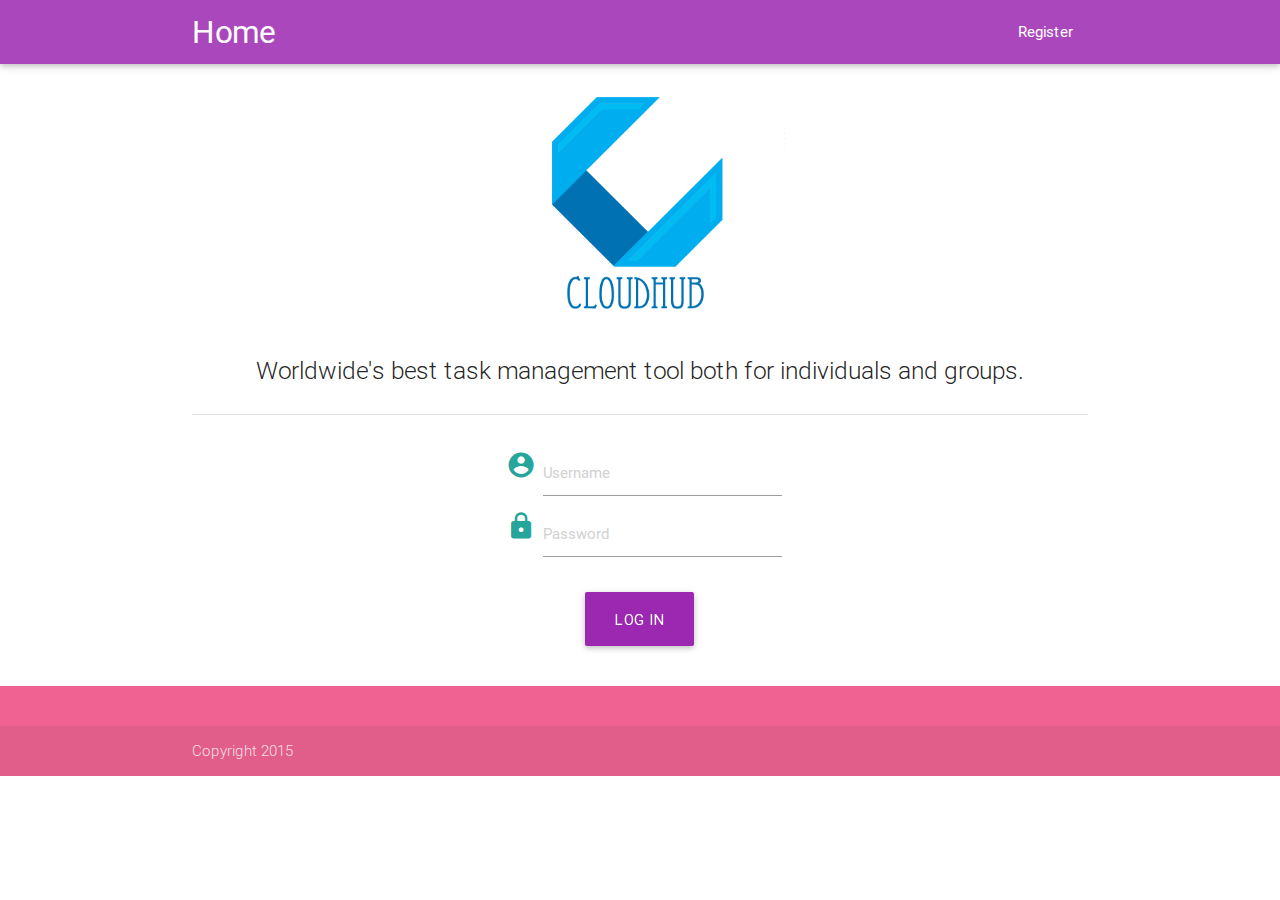
<file: login.html>
<!--
/* Partial UI done. With homepage, view tasks page,
* Add task page and search task page.
* @author Janna Tapitha S. Pedrano
* @version 0.01
* @as of July 7, 2015 1:45AM
* Added register button functionality
* @author David Ramirez
* @version 0.02
* @as of July 12,2015 10:37PM
* Modified view task page: task name no longer greyed out,
* added action column for editing and deleting of task
* @author Janna Tapitha S. Pedrano
* @version 0.03
* @as of July 13,2015 10:37PM
*/
-->

<!DOCTYPE html>
<html lang="en" ng-app>
<head>
  <meta http-equiv="Content-Type" content="text/html; charset=UTF-8"/>
  <meta name="viewport" content="width=device-width, initial-scale=1, maximum-scale=1.0"/>
  <title>CloudHub: Your Task Manager</title>

  <!-- CSS  -->
  <link href="css/materialize.css" type="text/css" rel="stylesheet" media="screen,projection"/>
  <link href="css/style.css" type="text/css" rel="stylesheet" media="screen,projection"/>
  <link href="../material-icons/material-icons.css" rel="stylesheet" type="text/css">
</head>

<body>
  <!-- Menu -->
  <nav class="purple lighten-1" role="navigation">
    <div class="nav-wrapper container"><a id="logo-container" href="/" class="brand-logo">Home</a>
      <ul class="right hide-on-med-and-down">
        <li><a href="user/">Register</a></li>
      </ul>
    </div>
  </nav>

  <!-- Main Content -->
  <div class="section no-pad-bot" id="index-banner">
    <div class="container">
  		<div class="row center">
  		  <img src="images/logo/logo2.png" style="width:50%;">
        <h5 class="header col s12 light">Worldwide's best task management tool both for individuals and groups.</h5>
  		</div>
    </div>
  </div>
  <div class="container">
  <div class="divider"></div>
  </div>
  <!--Form-->
  <div class="container">
    <div class="row center">
      <form class="col s12 offset-s4" method="post" action="verifyUser">
      	<div class="row center">
      		<div class="col s4 materialize-red-text" id="errorMessage">
      		</div>
      	</div>
        <div class="row center">
          <div class="input-field col s4">
            <i class="material-icon prefix">account_circle </i>
            <input id="txtUsername" type="text" class="validate" placeholder="Username">
            <!--<label for="icon_prefix">Username</label>-->
            <br>
            <i class="material-icon prefix">lock</i>
            <input id="txtPassword" type="password" class="validate" placeholder="Password">
             <!--<label for="icon_telephone">Password</label>-->
          </div>
        </div>
        <div class="row center">
          <div class="col s4">
          	<a id="btnLogin" class="btn-large waves-effect waves-light purple">Log In</a>
          </div>
        </div>
      </form>
    </div>
  </div>

  <!-- Footer -->
  <footer class="page-footer pink lighten-2">
    <div class="container">
      <div class="row">
      </div>
    </div>
    <div class="footer-copyright">
      <div class="container">Copyright 2015</div>
    </div>
  </footer>


  <!--  Scripts-->
  <!-- <script src="https://code.jquery.com/jquery-2.1.1.min.js"></script> -->
  <script src="/jquery/jquery-1.8.2.js"></script>
  <script src="/jquery/jquery.ui.effect.js"></script> 
  <script src="/js/materialize.js"></script>
  <script src="/js/angular.js"></script>
  <script src="/js/init.js"></script>
  <script src="/js/user.js"></script>
  </body>
</html>
</file>
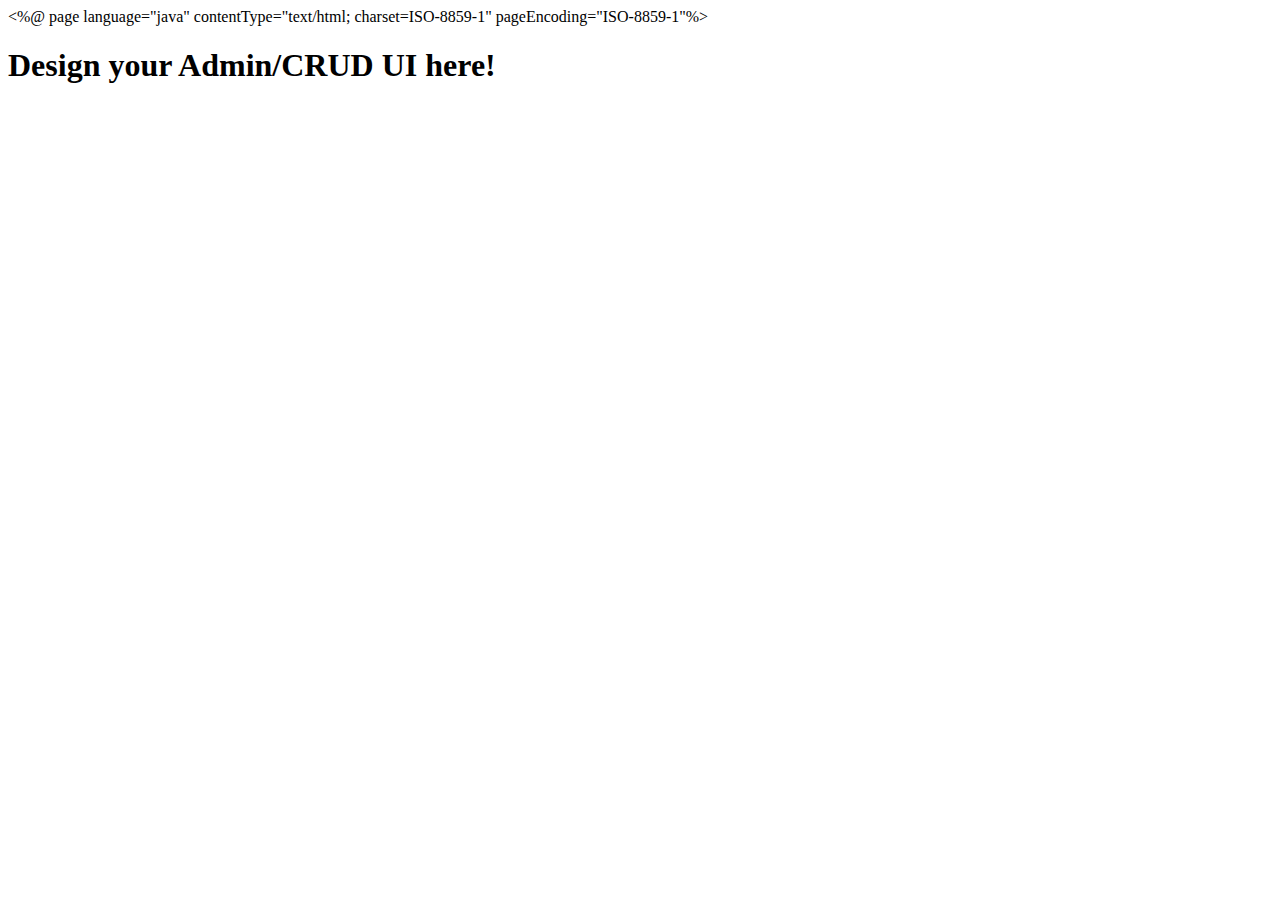
<file: admin/crud.html>
<%@ page language="java" contentType="text/html; charset=ISO-8859-1"
    pageEncoding="ISO-8859-1"%>
<!DOCTYPE html PUBLIC "-//W3C//DTD HTML 4.01 Transitional//EN" "http://www.w3.org/TR/html4/loose.dtd">
<html>
<head>
<meta http-equiv="Content-Type" content="text/html; charset=ISO-8859-1">
<title>Insert title here</title>
</head>
<body>
	<h1>Design your Admin/CRUD UI here!</h1>
</body>
</html>
</file>
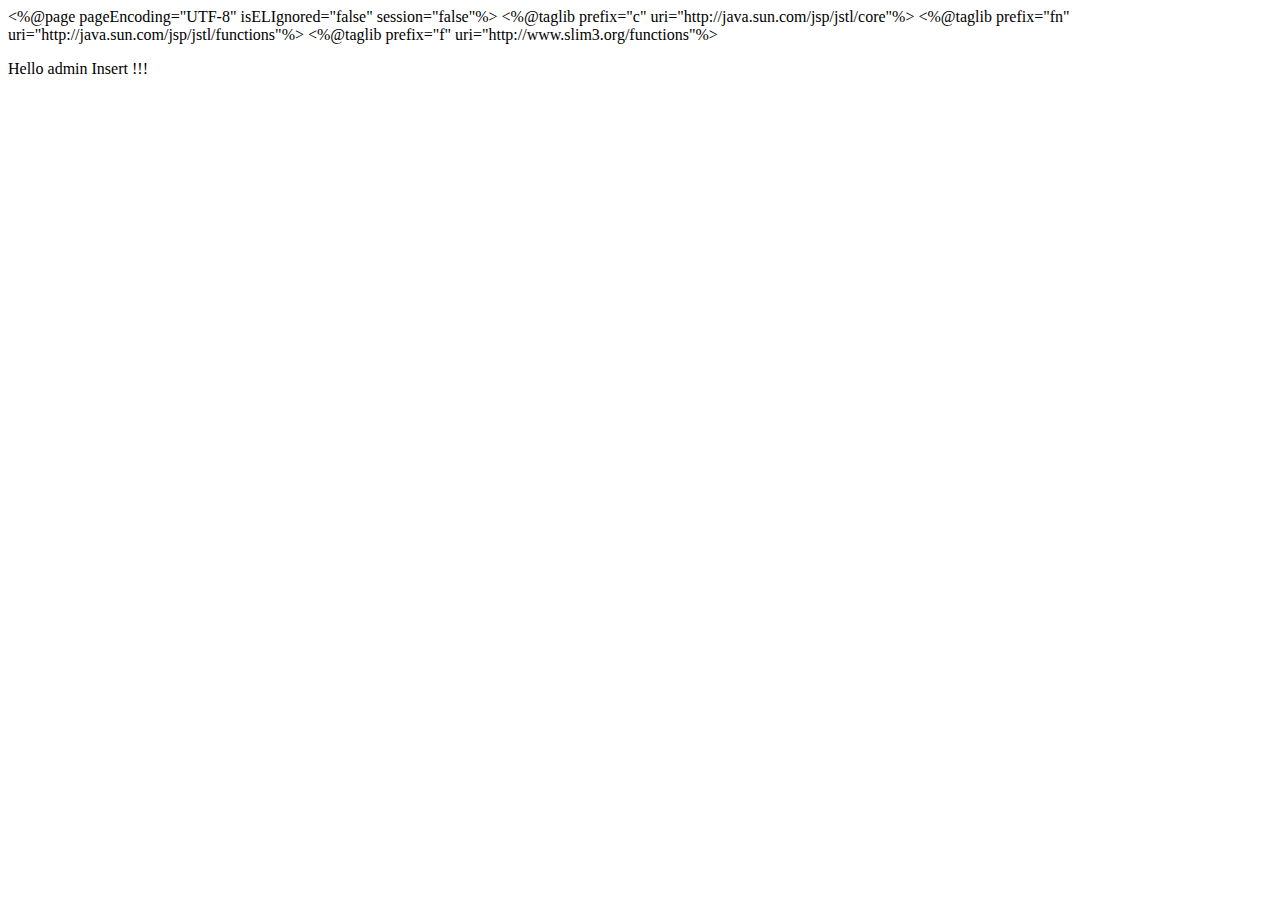
<file: admin/insert.html>
<%@page pageEncoding="UTF-8" isELIgnored="false" session="false"%>
<%@taglib prefix="c" uri="http://java.sun.com/jsp/jstl/core"%>
<%@taglib prefix="fn" uri="http://java.sun.com/jsp/jstl/functions"%>
<%@taglib prefix="f" uri="http://www.slim3.org/functions"%>

<html>
<head>
<meta http-equiv="Content-Type" content="text/html; charset=UTF-8" />
<title>admin Insert</title>
</head>
<body>
<p>Hello admin Insert !!!</p>
</body>
</html>
</file>
<file: css/style.css>
/**
* Partial UI done. With homepage, view tasks page,
* Add task page and search task page.
* @author Janna Tapitha S. Pedrano
* @version 0.01
* @as of July 7, 2015 1:45AM
* @version 0.02 Addition - added codes for UI development by Nelson F. Ruiz Jr.
* @as of August 28, 2015 3:44AM
*/

.icon-block {
  padding: 0 15px;
}
.icon-block .material-icons {
	font-size: inherit;
}

.header_name {
  color: #2AB5A7;
  font-weight: 500; }

@font-face {
  font-family: 'Material Icons';
  font-style: normal;
  font-weight: 400;
  src: local('Material Icons'), local('MaterialIcons-Regular'), url(https://fonts.gstatic.com/s/materialicons/v7/2fcrYFNaTjcS6g4U3t-Y5ZjZjT5FdEJ140U2DJYC3mY.woff2) format('woff2');
}

.finished_tasks  {
    font-weight: 300;
}

/**Mod 0.2 Start**/
.tasklist td {
	padding: 0px;
}

.my-offset-s4 {
	margin-right: 33.3333%;
}

/**Mod 0.2 End**/
</file>
<file: material-icons/material-icons.css>
@font-face {
    font-family: 'Material Icons';
    font-style: normal;
    font-weight: 400;
    src: local('Material Icons'), local('MaterialIcons-Regular'), url('material-icons.woff2') format('woff2');
}

.material-icon {
    font-family: 'Material Icons';
    font-weight: normal;
    font-style: normal;
    font-size: 24px;
    line-height: 1;
    letter-spacing: normal;
    text-transform: none;
    display: inline-block;
    word-wrap: normal;
    -webkit-font-feature-settings: 'liga';
    -webkit-font-smoothing: antialiased;
    width: 28px;
    height: 28px;
    color: #fff;
}

.material-icon-legend {
    font-family: 'Material Icons';
    font-weight: normal;
    font-style: normal;
    font-size: 24px;
    line-height: 1;
    letter-spacing: normal;
    text-transform: none;
    display: inline-block;
    word-wrap: normal;
    -webkit-font-feature-settings: 'liga';
    -webkit-font-smoothing: antialiased;
    width: 28px;
    height: 28px;
    color: #90CAF9;
}

.material-icon-action {
    font-family: 'Material Icons';
    font-weight: normal;
    font-style: normal;
    font-size: 24px;
    line-height: 1;
    letter-spacing: normal;
    text-transform: none;
    display: inline-block;
    word-wrap: normal;
    -webkit-font-feature-settings: 'liga';
    -webkit-font-smoothing: antialiased;
    width: 28px;
    height: 28px;
    color: #1E88E5;
}
</file>
